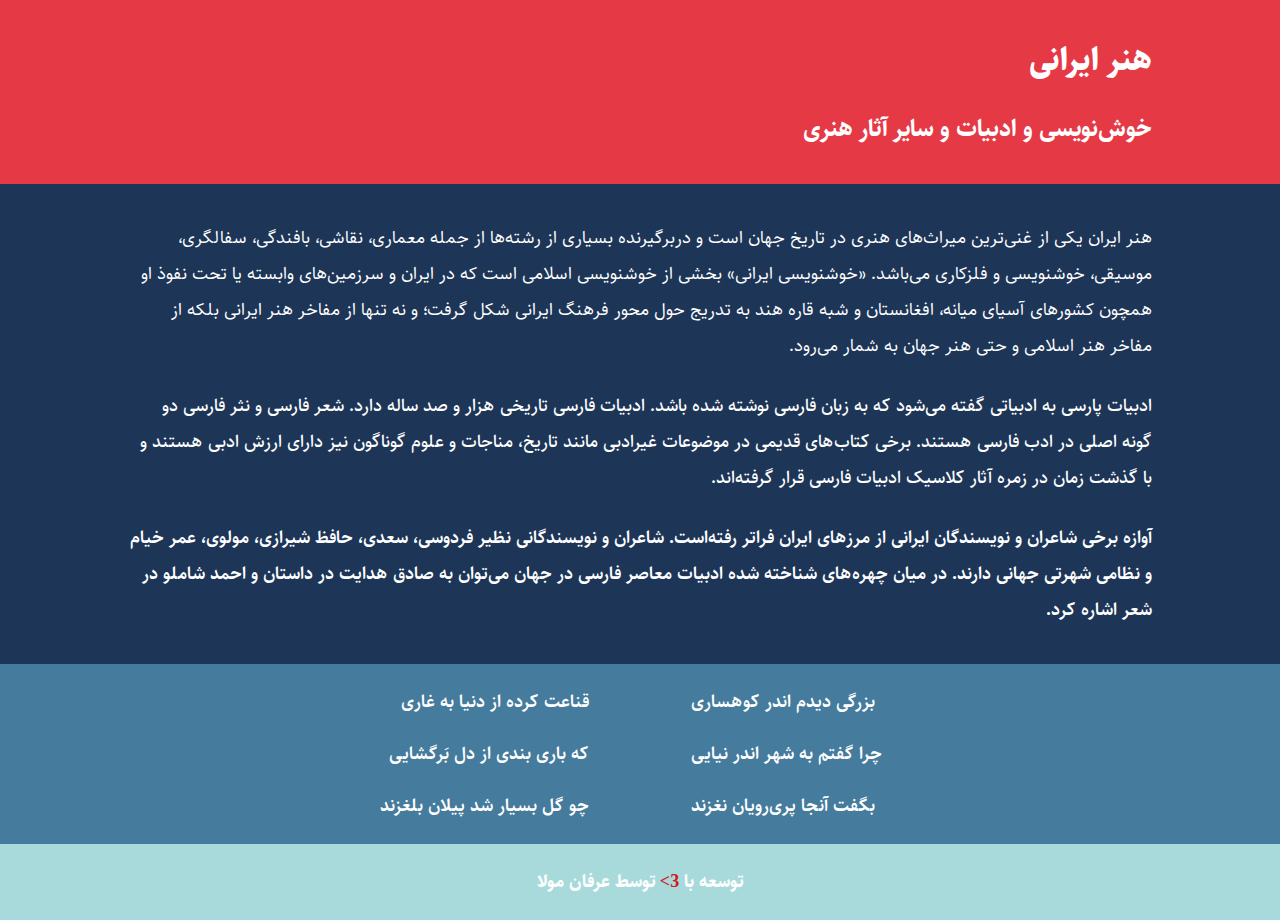
<file: index.html>
<!DOCTYPE html>
<html lang="fa">
    <head>
        <meta charset="UTF-8">
        <meta name="viewport" content="width=device-width, initial-scale=1.0">
        <title>تایپوگرافی</title>
        <link rel="stylesheet" href="style.css">
    </head>

    <body>
        
        <div>

            <header>

                <div class="holder">

                    <h1 class="black" contenteditable="true">هنر ایرانی</h1>
                    <h2 class="bold" contenteditable="true">خوش‌نویسی و ادبیات و سایر آثار هنری</h2>
                
                </div>

            </header>
    
            <section>

                <div class="holder">

                    <p class="light" contenteditable="true">هنر ایران یکی از غنی‌ترین میراث‌های هنری در تاریخ جهان است و دربرگیرنده بسیاری از رشته‌ها از جمله معماری، نقاشی، بافندگی، سفالگری، موسیقی، خوشنویسی و فلزکاری می‌باشد. «خوشنویسی ایرانی» بخشی از خوشنویسی اسلامی است که در ایران و سرزمین‌های وابسته یا تحت نفوذ او همچون کشورهای آسیای میانه، افغانستان و شبه قاره هند به تدریج حول محور فرهنگ ایرانی شکل گرفت؛ و نه تنها از مفاخر هنر ایرانی بلکه از مفاخر هنر اسلامی و حتی هنر جهان به شمار می‌رود. </p>
    
                    <p class="normal" contenteditable="true">ادبیات پارسی به ادبیاتی گفته می‌شود که به زبان فارسی نوشته شده باشد. ادبیات فارسی تاریخی هزار و صد ساله دارد. شعر فارسی و نثر فارسی دو گونه اصلی در ادب فارسی هستند. برخی کتاب‌های قدیمی در موضوعات غیرادبی مانند تاریخ، مناجات و علوم گوناگون نیز دارای ارزش ادبی هستند و با گذشت زمان در زمره آثار کلاسیک ادبیات فارسی قرار گرفته‌اند.</p>
        
                    <p class="semi-bold" contenteditable="true">آوازه برخی شاعران و نویسندگان ایرانی از مرزهای ایران فراتر رفته‌است. شاعران و نویسندگانی نظیر فردوسی، سعدی، حافظ شیرازی، مولوی، عمر خیام و نظامی شهرتی جهانی دارند. در میان چهره‌های شناخته شده ادبیات معاصر فارسی در جهان می‌توان به صادق هدایت در داستان و احمد شاملو در شعر اشاره کرد. </p>    
                
                </div>

            </section>
            
            <div id="poem">

                <div class="holder">

                    <p class="semi-bold text-left" contenteditable="true">بزرگی دیدم اندر کوهساری</p>
                    <p class="semi-bold text-right" contenteditable="true">قناعت کرده از دنیا به غاری</p>

                    <p class="semi-bold text-left" contenteditable="true">چرا گفتم به شهر اندر نیایی</p>
                    <p class="semi-bold text-right" contenteditable="true">که باری بندی از دل بَرگشایی</p>

                    <p class="semi-bold text-left" contenteditable="true">بگفت آنجا پری‌رویان نغزند</p>
                    <p class="semi-bold text-right" contenteditable="true">چو گل بسیار شد پیلان بلغزند</p>

                </div>

            </div>
    
            <footer>
    
                <div class="holder">

                    <p class="bold" contenteditable="true">توسعه با <b style="color: #cf1b1b;">3></b> توسط عرفان مولا</p>
    
                </div>

            </footer>

        </div>

    </body>
</html>
</file>
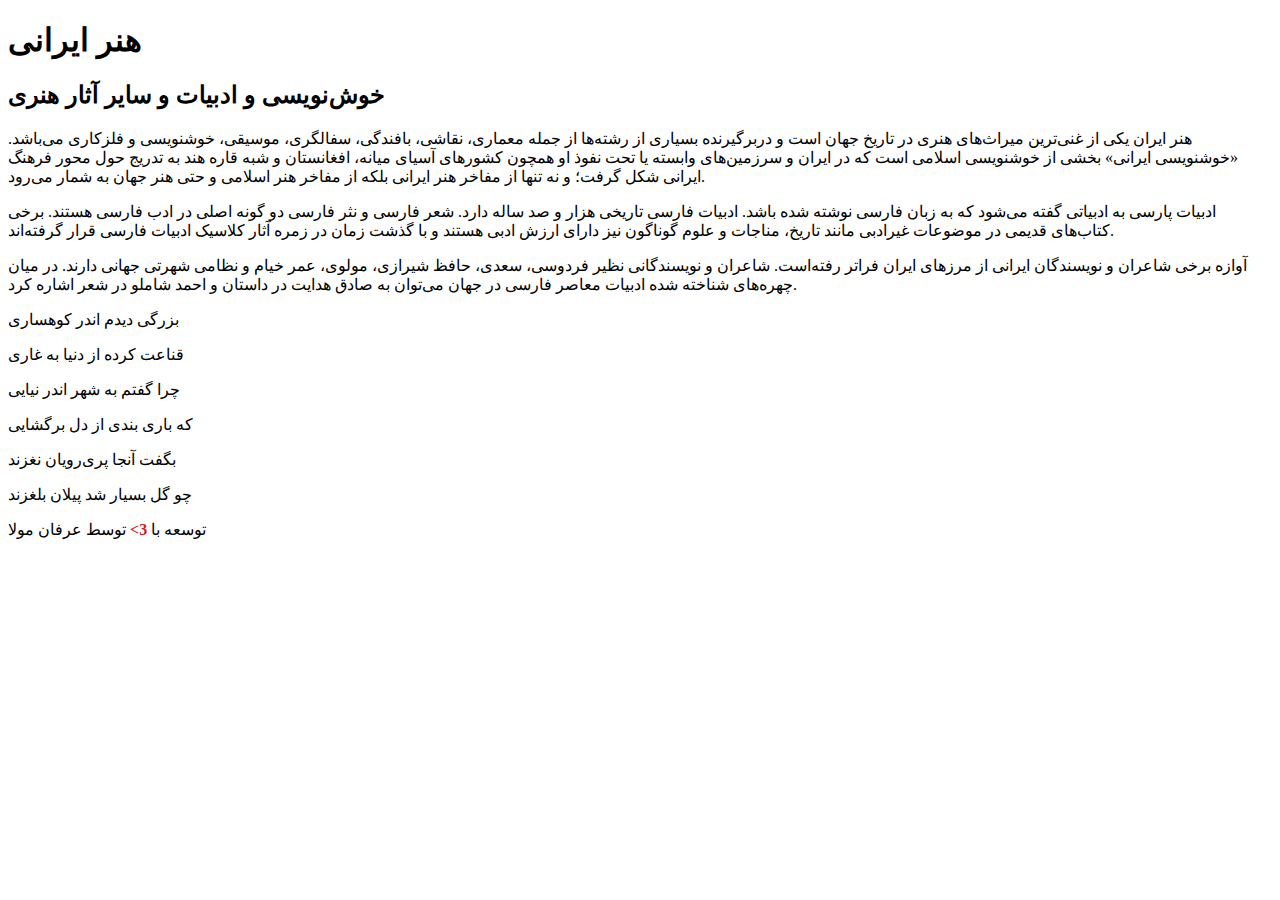
<file: index-simple.html>
<!DOCTYPE html>
<html lang="en">
    <head>
        <meta charset="UTF-8">
        <meta name="viewport" content="width=device-width, initial-scale=1.0">
        <title>تایپوگرافی</title>
    </head>

    <body>
        
        <div>

            <header>

                <div class="holder">

                    <h1 class="black" contenteditable="true">هنر ایرانی</h1>
                    <h2 class="bold" contenteditable="true">خوش‌نویسی و ادبیات و سایر آثار هنری</h2>
                
                </div>

            </header>
    
            <section>

                <div class="holder">

                    <p class="light" contenteditable="true">هنر ایران یکی از غنی‌ترین میراث‌های هنری در تاریخ جهان است و دربرگیرنده بسیاری از رشته‌ها از جمله معماری، نقاشی، بافندگی، سفالگری، موسیقی، خوشنویسی و فلزکاری می‌باشد. «خوشنویسی ایرانی» بخشی از خوشنویسی اسلامی است که در ایران و سرزمین‌های وابسته یا تحت نفوذ او همچون کشورهای آسیای میانه، افغانستان و شبه قاره هند به تدریج حول محور فرهنگ ایرانی شکل گرفت؛ و نه تنها از مفاخر هنر ایرانی بلکه از مفاخر هنر اسلامی و حتی هنر جهان به شمار می‌رود. </p>
    
                    <p class="normal" contenteditable="true">ادبیات پارسی به ادبیاتی گفته می‌شود که به زبان فارسی نوشته شده باشد. ادبیات فارسی تاریخی هزار و صد ساله دارد. شعر فارسی و نثر فارسی دو گونه اصلی در ادب فارسی هستند. برخی کتاب‌های قدیمی در موضوعات غیرادبی مانند تاریخ، مناجات و علوم گوناگون نیز دارای ارزش ادبی هستند و با گذشت زمان در زمره آثار کلاسیک ادبیات فارسی قرار گرفته‌اند.</p>
        
                    <p class="semi-bold" contenteditable="true">آوازه برخی شاعران و نویسندگان ایرانی از مرزهای ایران فراتر رفته‌است. شاعران و نویسندگانی نظیر فردوسی، سعدی، حافظ شیرازی، مولوی، عمر خیام و نظامی شهرتی جهانی دارند. در میان چهره‌های شناخته شده ادبیات معاصر فارسی در جهان می‌توان به صادق هدایت در داستان و احمد شاملو در شعر اشاره کرد. </p>    
                
                </div>

            </section>
            
            <div id="poem">

                <div class="holder">

                    <p class="semi-bold text-left" contenteditable="true">بزرگی دیدم اندر کوهساری</p>
                    <p class="semi-bold text-right" contenteditable="true">قناعت کرده از دنیا به غاری</p>

                    <p class="semi-bold text-left" contenteditable="true">چرا گفتم به شهر اندر نیایی</p>
                    <p class="semi-bold text-right" contenteditable="true">که باری بندی از دل برگشایی</p>

                    <p class="semi-bold text-left" contenteditable="true">بگفت آنجا پری‌رویان نغزند</p>
                    <p class="semi-bold text-right" contenteditable="true">چو گل بسیار شد پیلان بلغزند</p>

                </div>

            </div>
    
            <footer>
    
                <div class="holder">

                    <p class="bold" contenteditable="true">توسعه با <b style="color: #cf1b1b;">3></b> توسط عرفان مولا</p>
    
                </div>

            </footer>

        </div>

    </body>
</html>
</file>
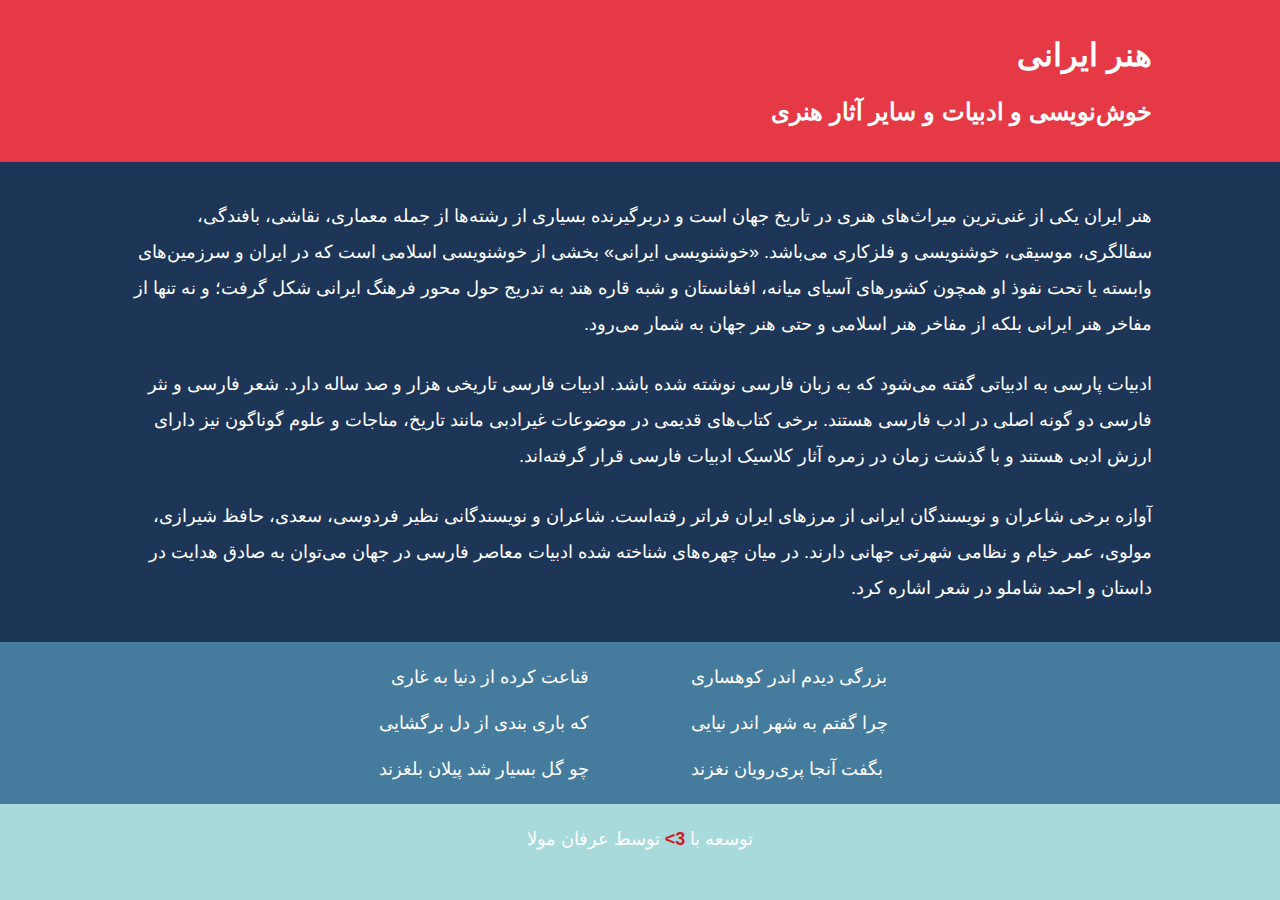
<file: index-style.html>
<!DOCTYPE html>
<html lang="en">
    <head>
        <meta charset="UTF-8">
        <meta name="viewport" content="width=device-width, initial-scale=1.0">
        <title>تایپوگرافی</title>
        <link rel="stylesheet" href="style.css">
    
        <style>
            * {
                font-family: sans-serif;
            }
        </style>
    </head>

    <body>
        
        <div>

            <header>

                <div class="holder">

                    <h1 class="black" contenteditable="true">هنر ایرانی</h1>
                    <h2 class="bold" contenteditable="true">خوش‌نویسی و ادبیات و سایر آثار هنری</h2>
                
                </div>

            </header>
    
            <section>

                <div class="holder">

                    <p class="light" contenteditable="true">هنر ایران یکی از غنی‌ترین میراث‌های هنری در تاریخ جهان است و دربرگیرنده بسیاری از رشته‌ها از جمله معماری، نقاشی، بافندگی، سفالگری، موسیقی، خوشنویسی و فلزکاری می‌باشد. «خوشنویسی ایرانی» بخشی از خوشنویسی اسلامی است که در ایران و سرزمین‌های وابسته یا تحت نفوذ او همچون کشورهای آسیای میانه، افغانستان و شبه قاره هند به تدریج حول محور فرهنگ ایرانی شکل گرفت؛ و نه تنها از مفاخر هنر ایرانی بلکه از مفاخر هنر اسلامی و حتی هنر جهان به شمار می‌رود. </p>
    
                    <p class="normal" contenteditable="true">ادبیات پارسی به ادبیاتی گفته می‌شود که به زبان فارسی نوشته شده باشد. ادبیات فارسی تاریخی هزار و صد ساله دارد. شعر فارسی و نثر فارسی دو گونه اصلی در ادب فارسی هستند. برخی کتاب‌های قدیمی در موضوعات غیرادبی مانند تاریخ، مناجات و علوم گوناگون نیز دارای ارزش ادبی هستند و با گذشت زمان در زمره آثار کلاسیک ادبیات فارسی قرار گرفته‌اند.</p>
        
                    <p class="semi-bold" contenteditable="true">آوازه برخی شاعران و نویسندگان ایرانی از مرزهای ایران فراتر رفته‌است. شاعران و نویسندگانی نظیر فردوسی، سعدی، حافظ شیرازی، مولوی، عمر خیام و نظامی شهرتی جهانی دارند. در میان چهره‌های شناخته شده ادبیات معاصر فارسی در جهان می‌توان به صادق هدایت در داستان و احمد شاملو در شعر اشاره کرد. </p>    
                
                </div>

            </section>
            
            <div id="poem">

                <div class="holder">

                    <p class="semi-bold text-left" contenteditable="true">بزرگی دیدم اندر کوهساری</p>
                    <p class="semi-bold text-right" contenteditable="true">قناعت کرده از دنیا به غاری</p>

                    <p class="semi-bold text-left" contenteditable="true">چرا گفتم به شهر اندر نیایی</p>
                    <p class="semi-bold text-right" contenteditable="true">که باری بندی از دل برگشایی</p>

                    <p class="semi-bold text-left" contenteditable="true">بگفت آنجا پری‌رویان نغزند</p>
                    <p class="semi-bold text-right" contenteditable="true">چو گل بسیار شد پیلان بلغزند</p>

                </div>

            </div>
    
            <footer>
    
                <div class="holder">

                    <p class="bold" contenteditable="true">توسعه با <b style="color: #cf1b1b;">3></b> توسط عرفان مولا</p>
    
                </div>

            </footer>

        </div>

    </body>
</html>
</file>
<file: style.css>
@font-face {
    font-family: "Sahel";
    src: url("assets/fonts/Sahel/Sahel-VF.ttf") format('TrueType'),
         url("assets/fonts/Sahel/Sahel-VF.woff2") format("woff2");
}

.light {
    font-variation-settings: "wght" 400, "wdth" 200, "itlc" 500, "opsz" 200, "slnt" 200;
}

.normal {
    font-variation-settings: "wght" 500;
}

.semi-bold {
    font-variation-settings: "wght" 600;
}

.bold {
    font-variation-settings: "wght" 700;
}

.black {
    font-variation-settings: "wght" 800;
}

* {
    margin: 0;
    padding: 0;
}

body {
    direction: rtl;
    font-family: 'Sahel', serif;
    color: white;
}

header {
    float: right;
    width: 100%;
    background-color: #e63946;
}

header h1 {
    font-size: 32px;
    padding: 12px 0;
}

header h2 {
    font-size: 24px;
    padding: 12px 0;
}

section {
    float: right;
    width: 100%;
    background-color: #1d3557;
}

section p {
    font-size: 18px;
    line-height: 2;
    padding: 12px 0;
}

#poem {
    float: right;
    width: 100%;
    background-color: #457b9d;
    padding: 12px 0;
}

#poem div {
    padding: 0 !important;
}

#poem p {
    float: right;
    width: 40%;
    padding: 12px 5%;
    font-size: 18px;
}

footer, body {
    background-color: #a8dadc;
}

footer {
    float: right;
    width: 100%;
}

footer p {
    text-align: center;
    font-size: 18px;
}

.holder {
    width: 1024px;
    margin: auto;
    padding: 24px 0;
}

.text-right {
    text-align: right;
}

.text-left {
    text-align: left;
}

@media screen and (max-width: 1024px) {

    .holder {
        width: calc(100% - 24px) !important;
        padding: 12px;
    }

    header h1 {
        font-size: 26px;
    }

    
    header h2 {
        font-size: 20px;
    }

    section p, #poem p, footer p {
        font-size: 17px;
    }

}

@media screen and (max-width: 600px) {

    header h1 {
        font-size: 20px;
        padding: 8px 0;
    }

    
    header h2 {
        font-size: 17px;
        padding: 8px 0;
    }

    section p, #poem p, footer p {
        font-size: 16px;
    }

    #poem p {
        width: 90%;
        text-align: center !important;
    }

}
</file>
